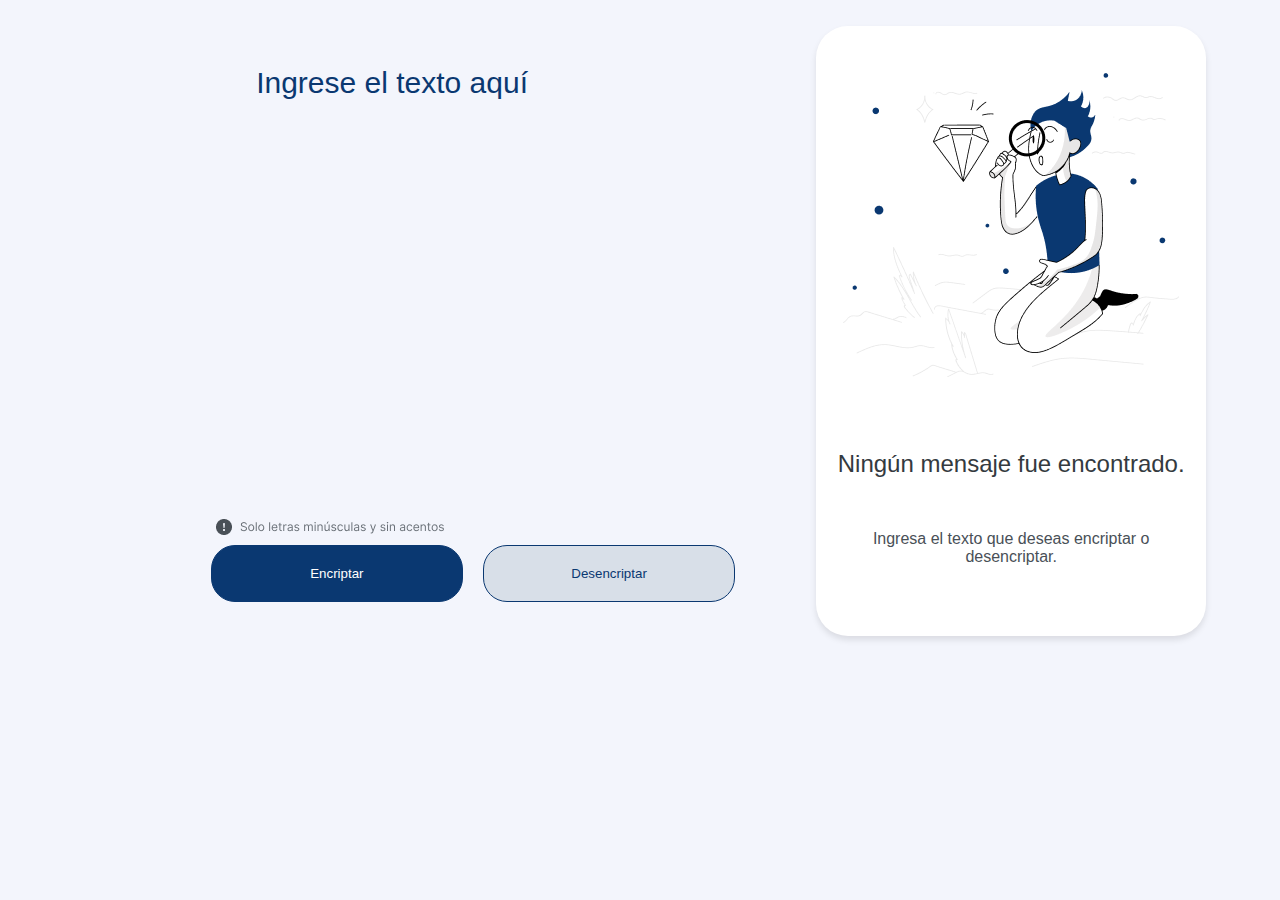
<file: index.html>
<!DOCTYPE html>
<html lang="es">
<head>
    <meta charset="UTF-8">
    <meta name="viewport" content="width=device-width, initial-scale=1.0">
    <title>Encritador de palabras</title>
    <link rel="stylesheet" href="./css/estilos.css">
    
</head>
<body>
    
    <div class="contenedor-flex contenedor-flex-fila fondo padding-grande redondeado sombra-grande">
        <div class="flex-uno margen-derecho">
            <textarea id="text-input" class="ancho-total padding-pequeno borde sin-contorno anillo-focus" placeholder="Ingrese el texto aquí"></textarea>
            <div  class="minuscula"> <img src="./Imagenes/Frame 1.png" alt="ingreso de texto sin minuscula"></div>
            <div class="boton-contenedor margen-arriba">
               
                <button id="encriptar-btn" class="boton-secundario boton-hover-secundario padding-pequeno redondeado">Encriptar</button>
                <button id="desencriptar-btn" class="boton-mute boton-hover-mute padding-pequeno redondeado">Desencriptar</button>
            </div>
        </div>
        <div class="flex-uno margen-arriba margen-arriba-nulo">
            <div id="contenido-tarjeta" class="fondo-tarjeta padding-mediano redondeado sombra-media contenido-centro">
                <img id="imagen" aria-hidden="true" alt="ilustración" src="./Imagenes/Muñeco.png" class="imagen imagen-grande" />
               
                <p id="texto-1" class="texto-1">Ningún mensaje fue encontrado.</p>
                <p id="texto-2" class="texto-2">Ingresa el texto que deseas encriptar o desencriptar.</p>
            </div>
        </div>
    </div>
    <script src="./js/script.js"></script>


</body>
</html>
</file>
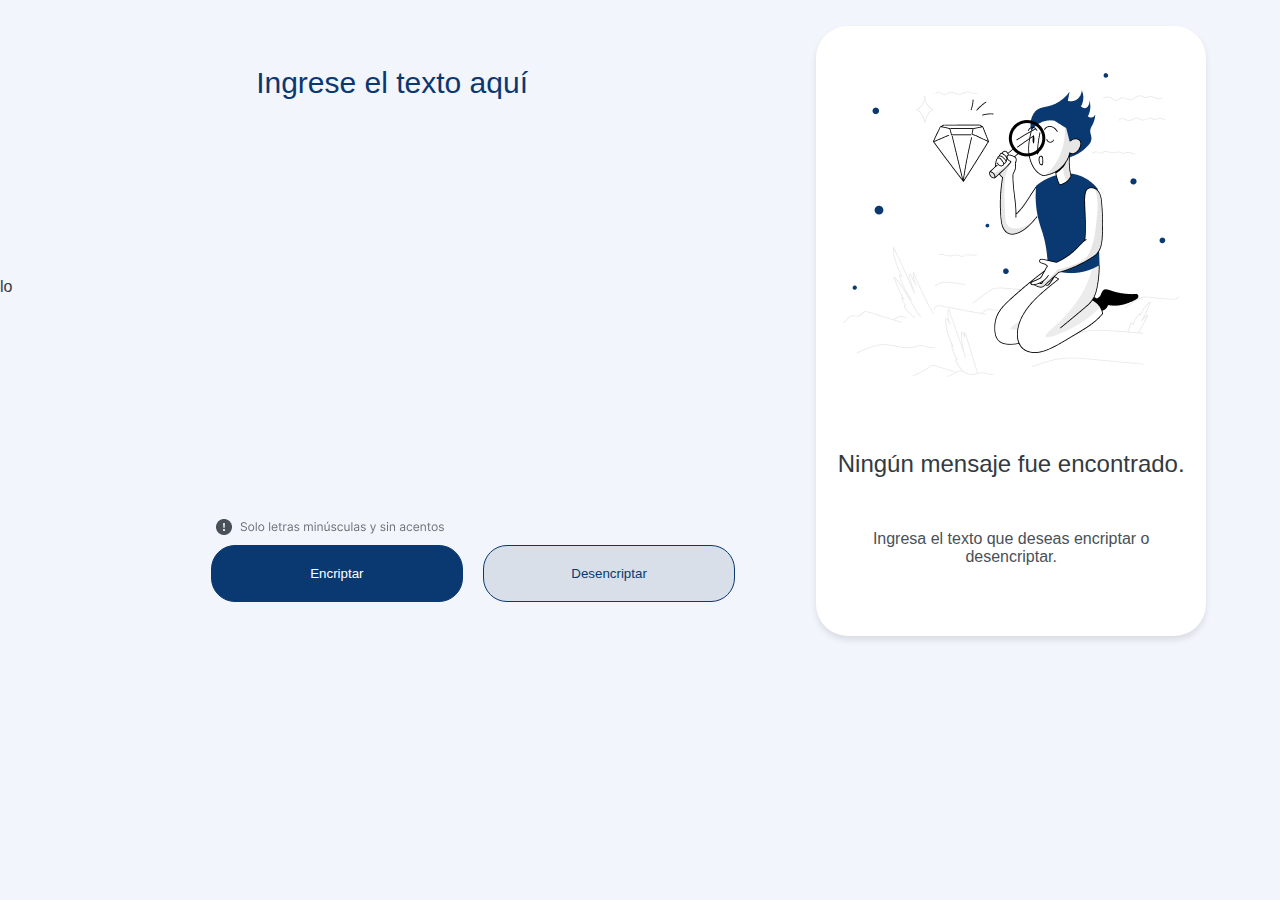
<file: html/pagina.html>
<!DOCTYPE html>
<html lang="es">
<head>
    <meta charset="UTF-8">
    <meta name="viewport" content="width=device-width, initial-scale=1.0">
    <title>Aplicación de Encriptación</title>
    <link rel="stylesheet" href="/Estilos/styles.css">
</head>
<body>
    
    <div class="contenedor-flex contenedor-flex-fila fondo padding-grande redondeado sombra-grande">
        <div class="flex-uno margen-derecho">
            <textarea id="text-input" class="ancho-total padding-pequeno borde sin-contorno anillo-focus" placeholder="Ingrese el texto aquí"></textarea>
            <div  class="minuscula"> <img src="/Imagenes/Frame 1.png" alt="ingreso de texto sin minuscula"></div>
            <div class="boton-contenedor margen-arriba">
               
                <button id="encriptar-btn" class="boton-secundario boton-hover-secundario padding-pequeno redondeado">Encriptar</button>
                <button id="desencriptar-btn" class="boton-mute boton-hover-mute padding-pequeno redondeado">Desencriptar</button>
            </div>
        </div>
        <div class="flex-uno margen-arriba margen-arriba-nulo">
            <div id="contenido-tarjeta" class="fondo-tarjeta padding-mediano redondeado sombra-media contenido-centro">
                <img id="imagen" aria-hidden="true" alt="ilustración" src="/Imagenes/Muñeco.png" class="imagen imagen-grande" />
               
                <p id="texto-1" class="texto-1">Ningún mensaje fue encontrado.</p>
                <p id="texto-2" class="texto-2">Ingresa el texto que deseas encriptar o desencriptar.</p>
            </div>
        </div>
    </div>
    <script src="script.js"></script>

    lo
</body>
</html>
</file>
<file: css/estilos.css>
/* Variables de colores y tamaños */
:root {
    --background: #F3F5FC;
    --foreground: #343A40;
    --card-background: #ffffff;
    --card-foreground: #1f2937;
    --primary: #111827;
    --primary-foreground: #f9fafb;
    --secondary: #D8DFE8;
    --secondary-foreground: #111827;
    --muted: #0A3871;
    --muted-foreground: #495057;
    --color-numero-dos: #495057;
    --border: #d1d5db;
    --ring: #111827;
    --radius: 0.5rem;
    --color-texto-descricion:#0A3871;
}

/* Estilos base para el body */
body {
    margin: 0;
    padding: 0;
    font-family: Arial, sans-serif;
    background-color: var(--background);
    color: var(--foreground);
}

/* Contenedor principal con flexbox */
.contenedor-flex {
    display: flex;
    margin-left: 200px; 
    margin-right: 20px;
}

.fondo {
    background-color: var(--background);
}

.padding-grande {
    padding:1rem;
    margin-top: 10px;
}

.redondeado {
    border-radius: var(--background);
}


.flex-uno {
    flex: 1;
}


.margen-arriba {
    margin-left: -1%;
}

.margen-arriba-nulo {
    margin-top: 100;
}

.ancho-total {
    width: 100%;
    height: 180%;
}

.padding-pequeno {
    padding: 0.5rem;
}

.borde {
    border: 1px solid var(--background);
}

.sin-contorno:focus {
    outline: none;
}

.anillo-focus:focus {
    box-shadow: 0 0 0 3px rgba(17, 24, 39, 0.1);
}

.boton-secundario,
.boton-mute {
    width:  150%;
    padding: 0.5rem 0.5rem; 
    border-radius: 24px;
    cursor: pointer;
    transition: background-color 0.3s;
     height: 57px;
     
}

/* Estilos específicos para los botones */
.boton-secundario {
 
   background-color: var(--muted);
   color: var( --card-background);
   border: 1px solid #0A3871
}

.boton-mute {
    background-color: var(--secondary);
    color: var(--color-texto-descricion);
    border: 1px solid #0A3871
}

/* Efectos de hover para los botones */
.boton-hover-secundario:hover {
    background-color: rgb(1, 32, 92);
}

.boton-hover-mute:hover {
    background-color: rgba(229, 231, 235, 0.8);
}

.texto-secundario {
    color: var(--secondary-fore  ground);
}

.texto-1 {
    color: var(--muted-foreround );
    font-size: 24px;
    font-weight: 400;
    line-height: 36px;
    word-wrap: break-word;
    overflow-wrap: break-word; /* Ajusta el texto largo */
    text-align: center; /* Centra el texto */
    padding: 0.5rem; /* Añade un poco de espacio interno */
    max-width: 100%; /* Asegura que el texto no se desborde del contenedor */
    box-sizing: border-box; /* Incluye el padding y el borde en el ancho y alto total */
}

.fondo-tarjeta {
    background-color: var(--card-background);
}

.padding-mediano {
    position: absolute;
    padding: 10px;
    width: 370px;
    height: 590px;
    left: 79%;
    transform: translateX(-50%);
}

.sombra-media {
    box-shadow: 0 4px 6px rgba(0, 0, 0, 0.1);
}

.texto-principal {
    color: var(--primary);
}

.texto-2 {
    color: var(--color-numero-dos);
}

.texto-grande {
    font-size: 1.125rem;
}

.fuente-negrita {
    font-weight: 600;
}

.margen-inferior {
    margin-bottom: 0.5rem;
}

.imagen {
    display: block;
    padding: 10%;
}

.contenido-centro {
    display: flex;
    flex-direction: column;
    align-items: center;
    text-align: center;
    border-radius: 32px;
}

/* Alineación de los botones */
.boton-contenedor {
    display: flex;
    justify-content: center; /* Centra los botones horizontalmente */
    gap: 1rem; /* Espaciado entre botones */
    margin-top: 1rem;
}

.boton-contenedor {
    display: flex;
    justify-content: center; /* Centra los botones horizontalmente */
    gap: 20px; /* Espaciado entre botones */
    margin-top: 1%;
}

/* Estilos del textarea */
textarea {
   
    background-color: #F3F5FC;
    resize: none; /* Impide que el usuario redimensione el área de texto */
    font-size: 30px;
    color: #0A3871; /* Color del texto */
    font-family: Arial, sans-serif; /* Ajusta la fuente si es necesario */
    margin: 6%;
    height: 150px; /* Ajusta la altura del textarea si es necesario */
    overflow: auto; /* Permite el desplazamiento si el contenido excede el tamaño del área de texto */
    box-sizing: border-box; /* Incluye el padding y el borde en el ancho y alto total */

}


 textarea::placeholder{
        color: #0A3871; /* Color del texto */
}
</file>
<file: Estilos/styles.css>
/* Variables de colores y tamaños */
:root {
    --background: #F3F5FC;
    --foreground: #343A40;
    --card-background: #ffffff;
    --card-foreground: #1f2937;
    --primary: #111827;
    --primary-foreground: #f9fafb;
    --secondary: #D8DFE8;
    --secondary-foreground: #111827;
    --muted: #0A3871;
    --muted-foreground: #495057;
    --color-numero-dos: #495057;
    --border: #d1d5db;
    --ring: #111827;
    --radius: 0.5rem;
    --color-texto-descricion:#0A3871;
}

/* Estilos base para el body */
body {
    margin: 0;
    padding: 0;
    font-family: Arial, sans-serif;
    background-color: var(--background);
    color: var(--foreground);
}

/* Contenedor principal con flexbox */
.contenedor-flex {
    display: flex;
    margin-left: 200px; 
    margin-right: 20px;
}

.fondo {
    background-color: var(--background);
}

.padding-grande {
    padding:1rem;
    margin-top: 10px;
}

.redondeado {
    border-radius: var(--background);
}


.flex-uno {
    flex: 1;
}


.margen-arriba {
    margin-left: -1%;
}

.margen-arriba-nulo {
    margin-top: 100;
}

.ancho-total {
    width: 100%;
    height: 180%;
}

.padding-pequeno {
    padding: 0.5rem;
}

.borde {
    border: 1px solid var(--background);
}

.sin-contorno:focus {
    outline: none;
}

.anillo-focus:focus {
    box-shadow: 0 0 0 3px rgba(17, 24, 39, 0.1);
}

.boton-secundario,
.boton-mute {
    width:  150%;
    padding: 0.5rem 0.5rem; 
    border-radius: 24px;
    cursor: pointer;
    transition: background-color 0.3s;
     height: 57px;
     
}

/* Estilos específicos para los botones */
.boton-secundario {
 
   background-color: var(--muted);
   color: var( --card-background);
   border: 1px solid #0A3871
}

.boton-mute {
    background-color: var(--secondary);
    color: var(--color-texto-descricion);
    border: 1px solid #0A3871
}

/* Efectos de hover para los botones */
.boton-hover-secundario:hover {
    background-color: rgb(1, 32, 92);
}

.boton-hover-mute:hover {
    background-color: rgba(229, 231, 235, 0.8);
}

.texto-secundario {
    color: var(--secondary-fore  ground);
}

.texto-1 {
    color: var(--muted-foreround );
    font-size: 24px;
    font-weight: 400;
    line-height: 36px;
    word-wrap: break-word;
    overflow-wrap: break-word; /* Ajusta el texto largo */
    text-align: center; /* Centra el texto */
    padding: 0.5rem; /* Añade un poco de espacio interno */
    max-width: 100%; /* Asegura que el texto no se desborde del contenedor */
    box-sizing: border-box; /* Incluye el padding y el borde en el ancho y alto total */
}

.fondo-tarjeta {
    background-color: var(--card-background);
}

.padding-mediano {
    position: absolute;
    padding: 10px;
    width: 370px;
    height: 590px;
    left: 79%;
    transform: translateX(-50%);
}

.sombra-media {
    box-shadow: 0 4px 6px rgba(0, 0, 0, 0.1);
}

.texto-principal {
    color: var(--primary);
}

.texto-2 {
    color: var(--color-numero-dos);
}

.texto-grande {
    font-size: 1.125rem;
}

.fuente-negrita {
    font-weight: 600;
}

.margen-inferior {
    margin-bottom: 0.5rem;
}

.imagen {
    display: block;
    padding: 10%;
}

.contenido-centro {
    display: flex;
    flex-direction: column;
    align-items: center;
    text-align: center;
    border-radius: 32px;
}

/* Alineación de los botones */
.boton-contenedor {
    display: flex;
    justify-content: center; /* Centra los botones horizontalmente */
    gap: 1rem; /* Espaciado entre botones */
    margin-top: 1rem;
}

.boton-contenedor {
    display: flex;
    justify-content: center; /* Centra los botones horizontalmente */
    gap: 20px; /* Espaciado entre botones */
    margin-top: 1%;
}

/* Estilos del textarea */
textarea {
   
    background-color: #F3F5FC;
    resize: none; /* Impide que el usuario redimensione el área de texto */
    font-size: 30px;
    color: #0A3871; /* Color del texto */
    font-family: Arial, sans-serif; /* Ajusta la fuente si es necesario */
    margin: 6%;
    height: 150px; /* Ajusta la altura del textarea si es necesario */
    overflow: auto; /* Permite el desplazamiento si el contenido excede el tamaño del área de texto */
    box-sizing: border-box; /* Incluye el padding y el borde en el ancho y alto total */

}


 textarea::placeholder{
        color: #0A3871; /* Color del texto */
}
</file>
